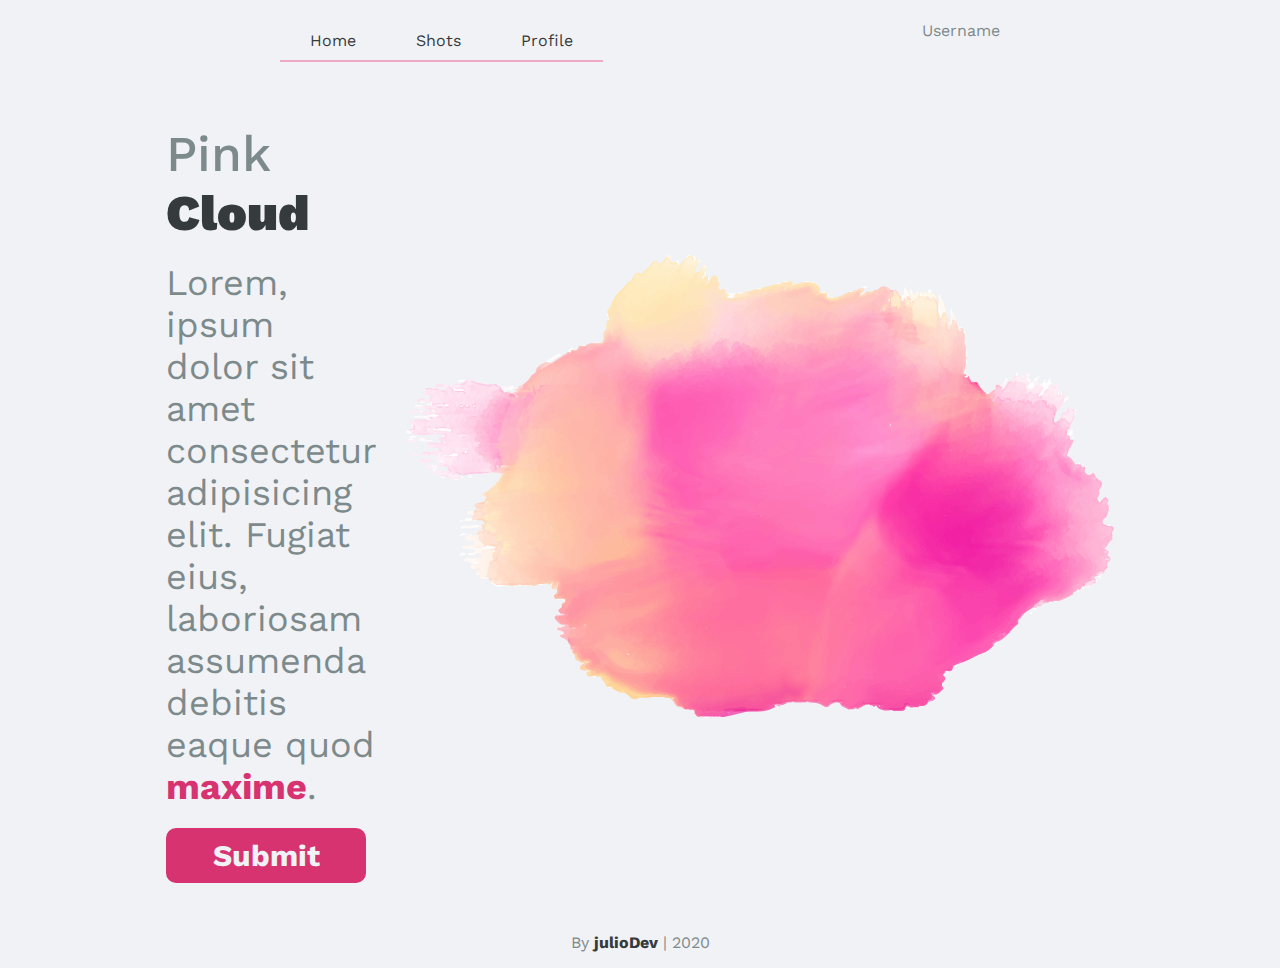
<file: index.html>
<!DOCTYPE html>
<html lang="en">
<head>
    <meta charset="UTF-8">
    <meta name="viewport" content="width=device-width, initial-scale=1.0">
    <link rel="stylesheet" href="pink-cloud.css">
    <title>Pink cloud</title>
</head>
<body>
    <div class="container">
        <header class="header">
            <ul class="header__menu">
                <li><a href="#">Home</a></li>
                <li><a href="#">Shots</a></li>
                <li><a href="#">Profile</a></li>
            </ul>
            <p class="header__username"><a class="username" href="#">Username</a></p>
        </header>
        <section class="main">
            <div class="main__container">
                <h1 class="main__title">Pink <b class="cloud">Cloud</b></h1>
                <p class="main__content">Lorem, ipsum dolor sit amet consectetur adipisicing elit. Fugiat eius, laboriosam assumenda debitis eaque quod <b class="maxime">maxime</b>.</p>
                <button class="main__button" type="submit">Submit</button>
            </div>
            <img src="pink-cloud.png" alt="pink cloud" class="image">
        </section>
        <footer class="footer">
            <p>By <a class="juliodev" href="https://github.com/juliocesardeveloper" target="_blank" rel="noopener noreferrer">julioDev</a> | 2020</p>
        </footer>
    </div>
</body>
</html>
</file>
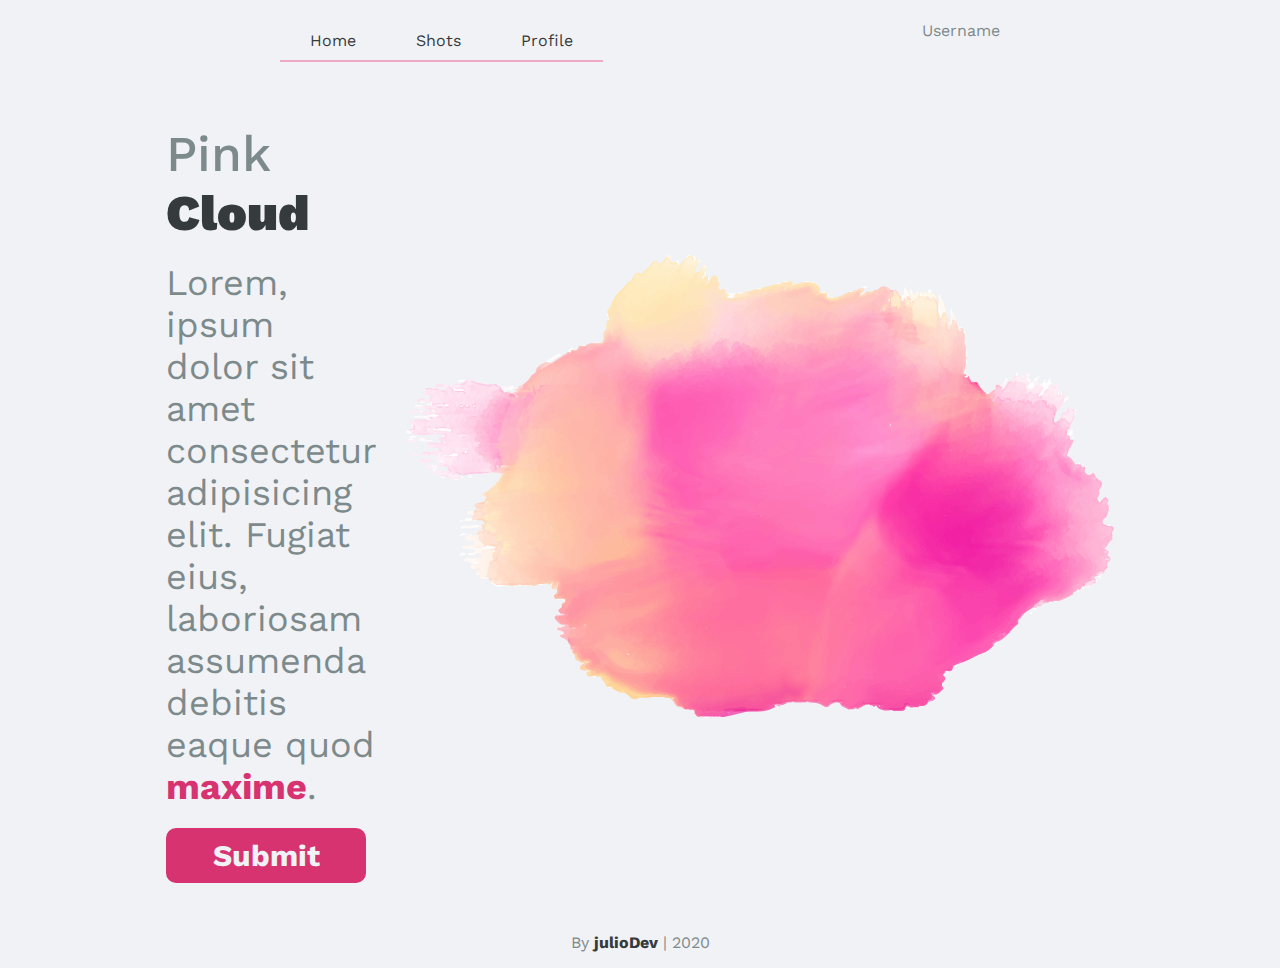
<file: pink-cloud.html>
<!DOCTYPE html>
<html lang="en">
<head>
    <meta charset="UTF-8">
    <meta name="viewport" content="width=device-width, initial-scale=1.0">
    <link href="https://fonts.googleapis.com/css2?family=Work+Sans:wght@300;400;700&display=swap" rel="stylesheet">
    <link rel="stylesheet" href="pink-cloud.css">
    <title>Pink cloud</title>
</head>
<body>
    <div class="container">
        <header class="header">
            <ul class="header__menu">
                <li><a href="#">Home</a></li>
                <li><a href="#">Shots</a></li>
                <li><a href="#">Profile</a></li>
            </ul>
            <p class="header__username"><a class="username" href="#">Username</a></p>
        </header>
        <section class="main">
            <div class="main__container">
                <h1 class="main__title">Pink <b class="cloud">Cloud</b></h1>
                <p class="main__content">Lorem, ipsum dolor sit amet consectetur adipisicing elit. Fugiat eius, laboriosam assumenda debitis eaque quod <b class="maxime">maxime</b>.</p>
                <button class="main__button" type="submit">Submit</button>
            </div>
            <img src="pink-cloud.png" alt="pink cloud" class="image">
        </section>
        <footer class="footer">
            <p>By <a class="juliodev" href="https://github.com/juliocesardeveloper" target="_blank" rel="noopener noreferrer">julioDev</a> | 2020</p>
        </footer>
    </div>
</body>
</html>
</file>
<file: pink-cloud.css>
@import url('https://fonts.googleapis.com/css2?family=Work+Sans:wght@300;400;700&display=swap');

body {
    display: flex;
    margin: 0 200px;
    background: #f1f2f6;
    color: #353b3c;
    font-family: 'Work Sans', sans-serif;
}
.container {
    display: grid;
    grid-template: 80px 1fr 100px / 1fr 1fr;
    width: 100%;
    height: 100vh;
    grid-gap: 10px;
    grid-template-areas: "header header"
                         "main main"
                         "footer footer";
    justify-content: center;
    align-items: center;
}
.header {
    grid-area: header;
    display: flex;
    flex-wrap: wrap;
    height: 70px;
    justify-content: space-between;
}
.header__menu {
    margin-left: 80px;
    list-style: none;
    display: flex;
    margin-bottom: 20px;
    padding-inline-start: 0;
}
.header__username {
    display: flex;
    margin-right: 80px;
}
.header__menu li {
    padding: 10px 30px;
    border-bottom: 2px solid #eeaac4;
}
.header__menu li:hover {
    border-bottom: 3px solid #d73371;
}


.main {
    grid-area: main;
    display: grid;
    grid-template-columns: 1fr 1fr;
    grid-gap: 30px;
    grid-template-areas: 
        "main__container image"
        "main__container image";
    justify-content: center;
    align-items: center;
}
.main__container {
    grid-area: main__container;
    display:  flex;
    flex-direction: column;
    justify-content: center;
    align-items: flex-start;
    margin-left: 80px;
}
.main__title {
    color: #7d8a8c;
    font-size: 50px;
    font-weight: 500;
    margin-bottom: 20px;
}
.main__content {
    color: #7d8a8c;
    font-size: 36px;
    margin-top: 0;
    margin-bottom: 20px;
}
.main__button {
    width: 200px;
    font-family: 'Work Sans', sans-serif;
    color: #f1f2f6;
    font-size: 30px;
    font-weight: bold;
    padding: 10px;
    background: #d73371;
    border: none;
    border-radius: 10px;
    outline: none;
    
}
.main__button:hover {
    box-shadow: 0 1px 5px #353b3c;
    cursor: pointer;
}
.image {
    
    grid-area: image;
    padding-right: 80px;
}
.footer {
    color: #7d8a8c;
    grid-area: footer;
    display: flex;
    justify-self: center;
    /* align-items: start; */
}
li:hover {
    cursor: pointer;
}
a {
    color: #353b3c;
    text-decoration: none;
}
a:hover {
    color: #d73371;
    font-weight: bold;
}
.cloud {
    color: #353b3c;
    font-weight: 900;
}
.maxime {
    color: #d73371;
}
.username {
    color: #7d8a8c;
}
.juliodev {
    font-weight: bold;
}

@media screen and (max-width: 768px) {
    body {
        margin: 0 30px;
    }
    .container {
        display: flex;
        flex-wrap: wrap;
        /* grid-template-rows: 1fr; */
        /* grid-gap: 15px; */
        width: 100%;
        height: 100vh;
        /* grid-template-areas: "header"
                             "main"
                             "footer"; */
        justify-content: center;
        align-items: center;
    }
    .header {
        display: flex;
        flex-direction: column;
        height: auto;
        justify-content: center;
        align-items: center;
    }
    .header__menu {
        margin: 0;
        justify-self: center;
        align-self: center;
    }
    .header__username {
        margin: 30px 0 0 0;
        font-size: 25px;
    }
    .main {
        display: flex;
        flex-direction: column;
        justify-content: center;
        align-items: center;
        margin: 0;
    }
    .main__container {
        display:  flex;
        justify-content: center;
        align-items: center;
        margin: 0 40px;
    }
    .main__title {
        margin-top: 0;
    }
    .main__content {
        font-size: 20px;
        margin-bottom: 20px;
    }
    .image {
        width: 400px;
        margin: 30px 0 0 0;
        padding: 0;
    }
}
</file>
